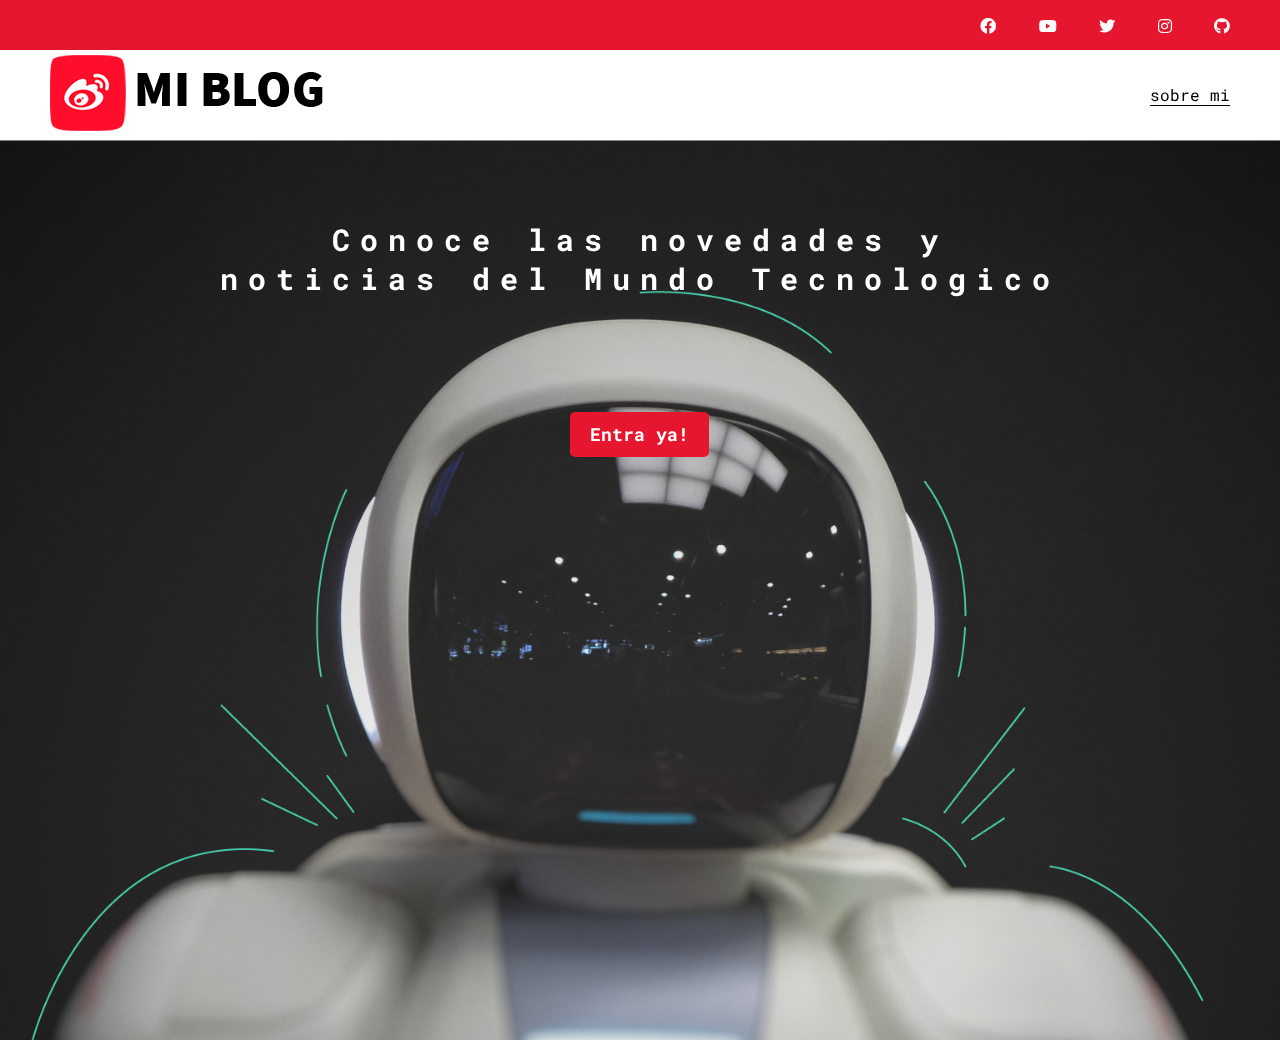
<file: blog-personal/index.html>
<!DOCTYPE html>
<html lang="es">

<head>
    <meta charset="UTF-8">
    <meta http-equiv="X-UA-Compatible" content="IE=edge">
    <meta name="viewport" content="width=device-width, initial-scale=1.0">
    <title>Blog personal</title>

    <link rel="stylesheet" href="css/main.css">
    <link rel="stylesheet" href="css/all.min.css">
</head>

<body class="home-body">

    <header class="header">
        <div class="social">
            <div class="social-icons">
                <a href=""><i class="fab fa-facebook"></i></a>
                <a href=""><i class="fab fa-youtube"></i></a>
                <a href=""><i class="fab fa-twitter"></i></a>
                <a href=""><i class="fab fa-instagram"></i></a>
                <a href=""><i class="fab fa-github"></i></a>
            </div>
        </div>
        <nav class="nav">
            <div class="nav-logo">
                <a href="index.html">
                    <img src="./img/logo.png" alt="logo de pagina">
                </a>
            </div>
            <div class="nav-link">
                <a href="profile.html">sobre mi</a>
            </div>
        </nav>
    </header>

    <main class="home-main">
        <div class="main-container">
            <p class="main-container__text">
                Conoce las novedades y noticias del Mundo Tecnologico
            </p>
            <a class="main-container__link" href="./blogs.html">
                Entra ya!
            </a>
        </div>
    </main>

</body>

</html>
</file>
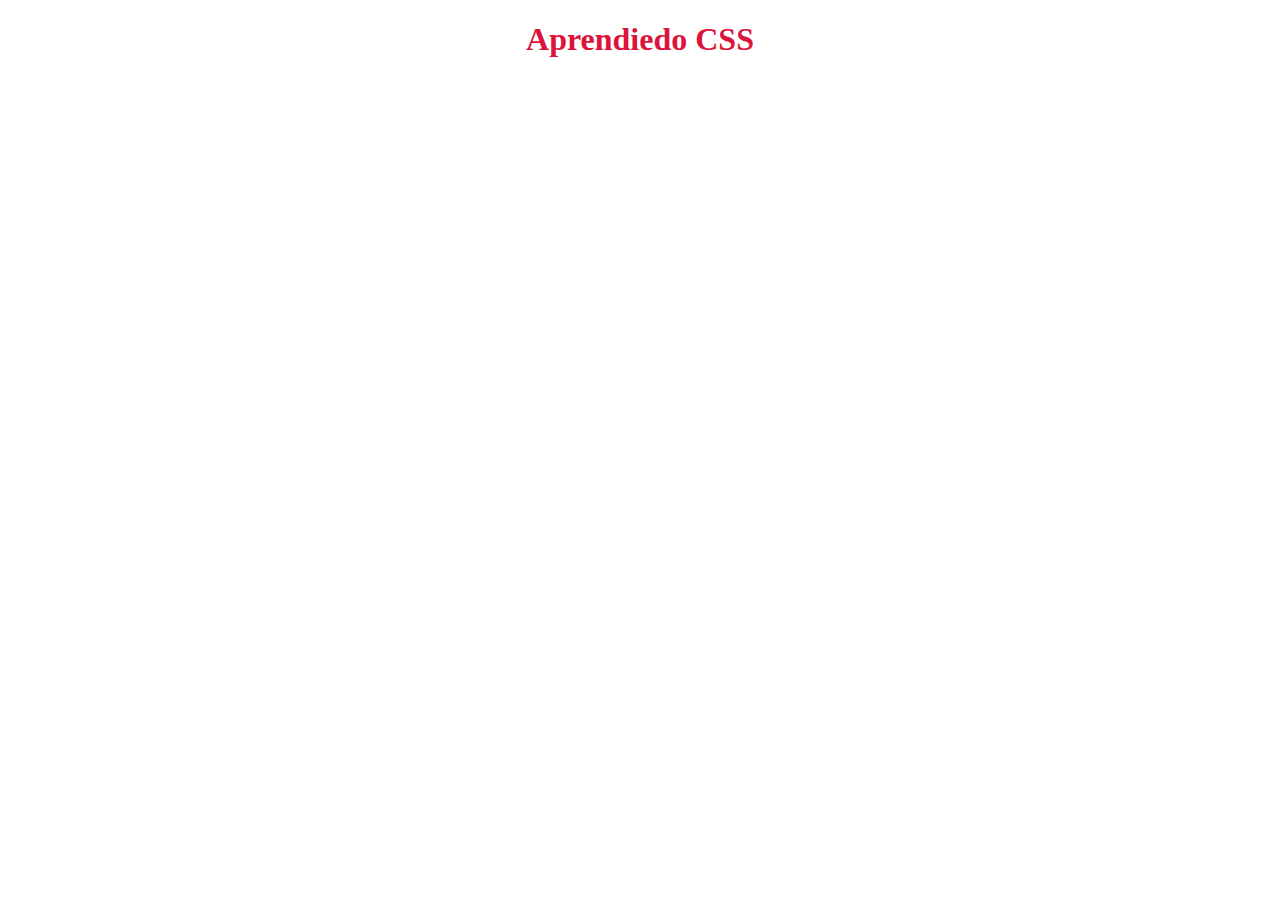
<file: Curso-css/index.html>
<!DOCTYPE html>
<html lang="en">

<head>
    <meta charset="UTF-8">
    <meta http-equiv="X-UA-Compatible" content="IE=edge">
    <meta name="viewport" content="width=device-width, initial-scale=1.0">
    <link rel="stylesheet" href="./styles.css">
    <title>Document</title>
</head>

<body>
    <h1 id="titulo">Aprendiedo CSS</h1>
</body>

</html>
</file>
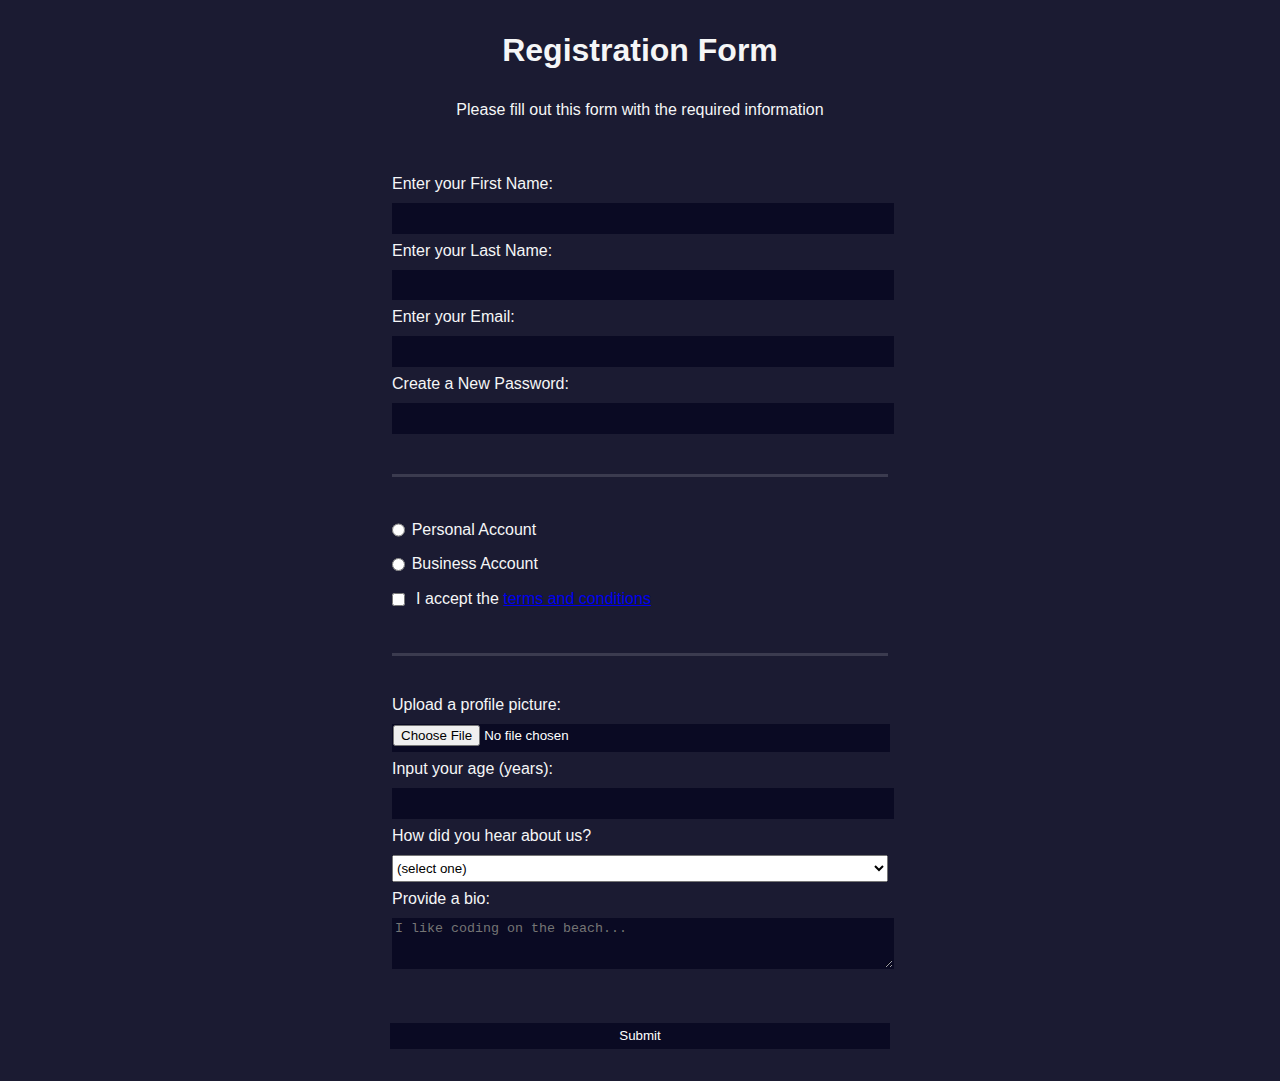
<file: formulario-html-css/index.html>
<!DOCTYPE html>
<html lang="es">

<head>
  <meta charset="UTF-8">
  <meta http-equiv="X-UA-Compatible" content="IE=edge">
  <meta name="viewport" content="width=device-width, initial-scale=1.0">
  <link rel="stylesheet" href="./css/styles.css">
  <title>Registration From</title>
</head>

<body>

  <h1>Registration Form</h1>
  <p>Please fill out this form with the required information</p>
  <form action="https://register-demo.freecodecamp.org">
    <fieldset>
      <label for="">Enter your First Name: <input type="text" required /></label>
      <label for="">Enter your Last Name: <input type="text" required /></label>
      <label for="">Enter your Email: <input type="email" required></label>
      <label for="">Create a New Password: <input type="password" required /></label>
    </fieldset>
    <fieldset>
      <label for=""><input type="radio" name="account-type" class="inline">Personal Account</label>
      <label for=""><input type="radio" name="account-type" class="inline">Business Account</label>
      <label for="">
        <input type="checkbox" name="terms" class="inline" required /> I accept the <a
          href="https://www.freecodecamp.org/news/terms-of-service/">terms and conditions</a>
      </label>
    </fieldset>
    <fieldset>
      <label for="">Upload a profile picture: <input type="file"></label>
      <label for="">Input your age (years): <input type="number" min="13" max="120"></label>
      <label for="">How did you hear about us?
        <select name="" id="referrer">
          <option value="">(select one)</option>
          <option value="1">freeCodeCamp News</option>
          <option value="2">freeCodeCamp Youtube Channel</option>
          <option value="3">freeCodeCamp Forum</option>
          <option value="4">Other</option>
        </select>
      </label>
      <label for="">Provide a bio:
        <textarea name="bio" id="3" cols="30" rows="3" placeholder="I like coding on the beach..."></textarea>
      </label>
    </fieldset>
    <input type="submit" value="Submit">
  </form>
</body>

</html>
</file>
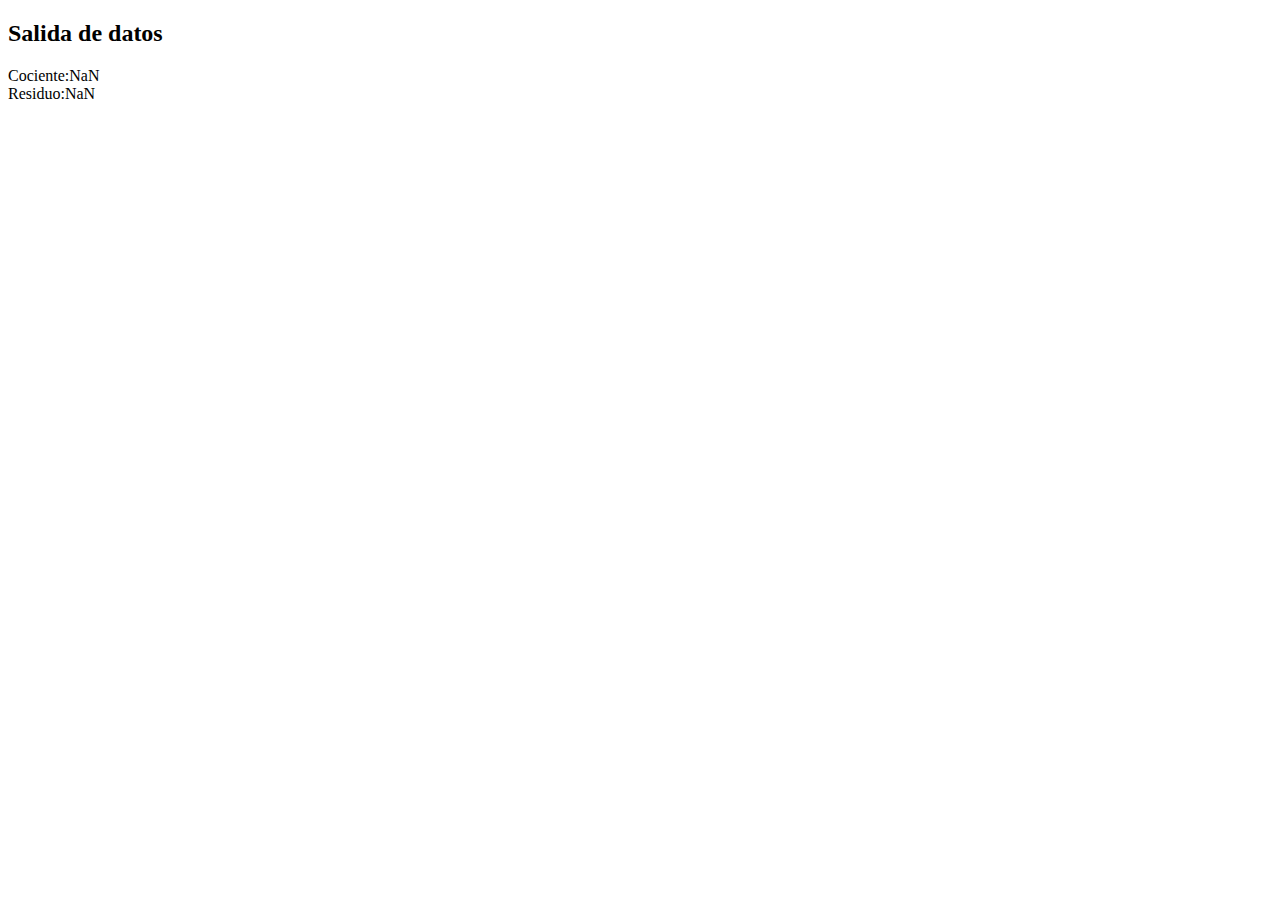
<file: formulario-html-css/1-Introduccion-js/8.1-solucion/index.html>
<!DOCTYPE html>
<html lang="en">

<head>
  <meta charset="UTF-8">
  <meta http-equiv="X-UA-Compatible" content="IE=edge">
  <meta name="viewport" content="width=device-width, initial-scale=1.0">
  <title>Cociente y residuo</title>
</head>

<body>
  <h2>Salida de datos</h2>
  <script src="app.js"></script>
</body>

</html>
</file>
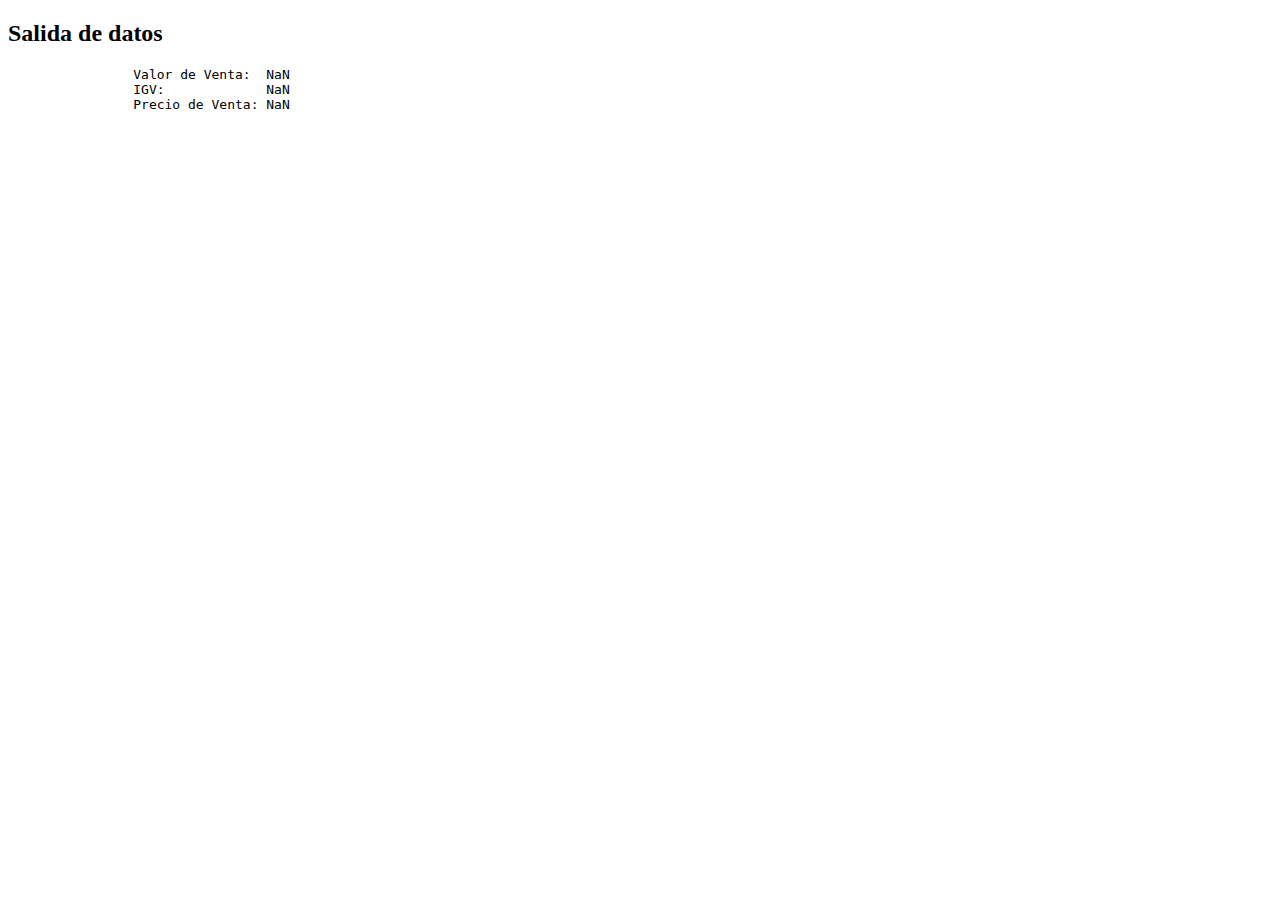
<file: formulario-html-css/1-Introduccion-js/9.1-solucion/index.html>
<!DOCTYPE html>
<html lang="en">

<head>
  <meta charset="UTF-8">
  <meta http-equiv="X-UA-Compatible" content="IE=edge">
  <meta name="viewport" content="width=device-width, initial-scale=1.0">
  <title>Precio de Venta</title>
</head>

<body>
  <h2>Salida de datos</h2>
  <script src="app.js"></script>
</body>

</html>
</file>
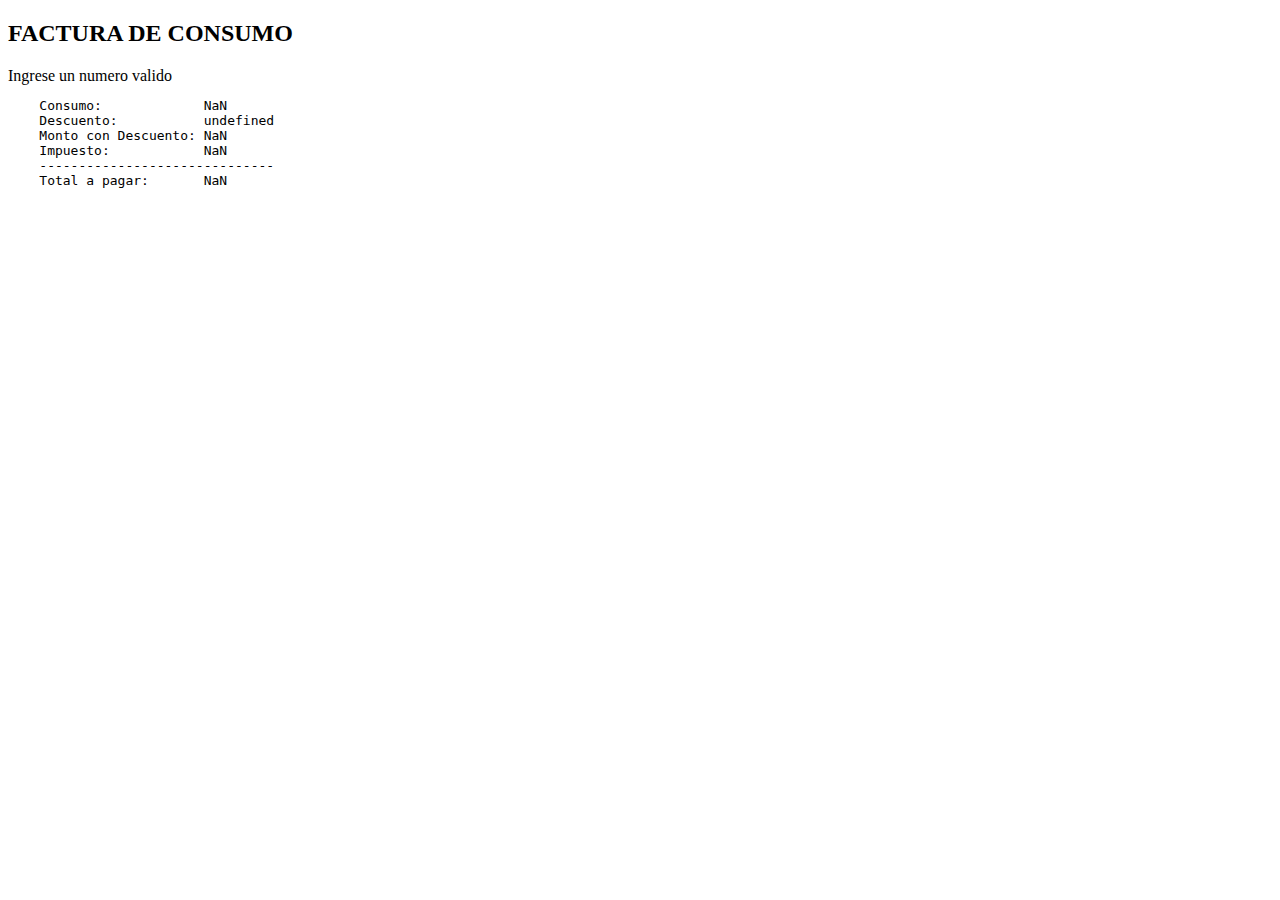
<file: formulario-html-css/2-Estructura-de-control-y-array/10-practicas/02-practicas/index.html>
<!DOCTYPE html>
<html lang="en">

<head>
  <meta charset="UTF-8">
  <meta http-equiv="X-UA-Compatible" content="IE=edge">
  <meta name="viewport" content="width=device-width, initial-scale=1.0">
  <title>Mi restaurante</title>
</head>

<body>
  <h2>FACTURA DE CONSUMO</h2>
  <script src="app.js"></script>
</body>

</html>
</file>
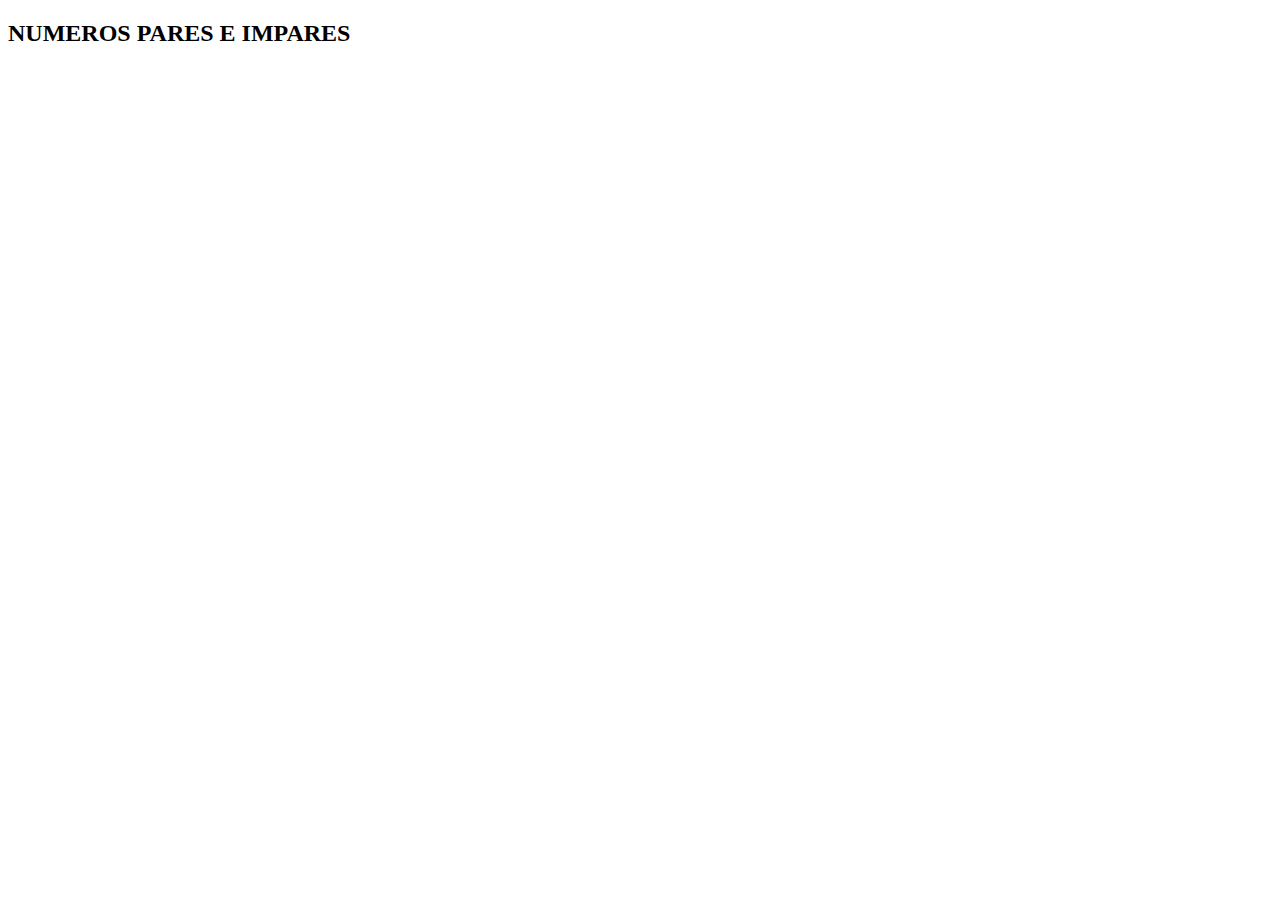
<file: formulario-html-css/2-Estructura-de-control-y-array/10-practicas/03-solucion/index.html>
<!DOCTYPE html>
<html lang="en">

<head>
  <meta charset="UTF-8">
  <meta http-equiv="X-UA-Compatible" content="IE=edge">
  <meta name="viewport" content="width=device-width, initial-scale=1.0">
  <title>Par o Impar</title>
</head>

<body>
  <h2>NUMEROS PARES E IMPARES</h2>
  <script src="app.js"></script>
</body>

</html>
</file>
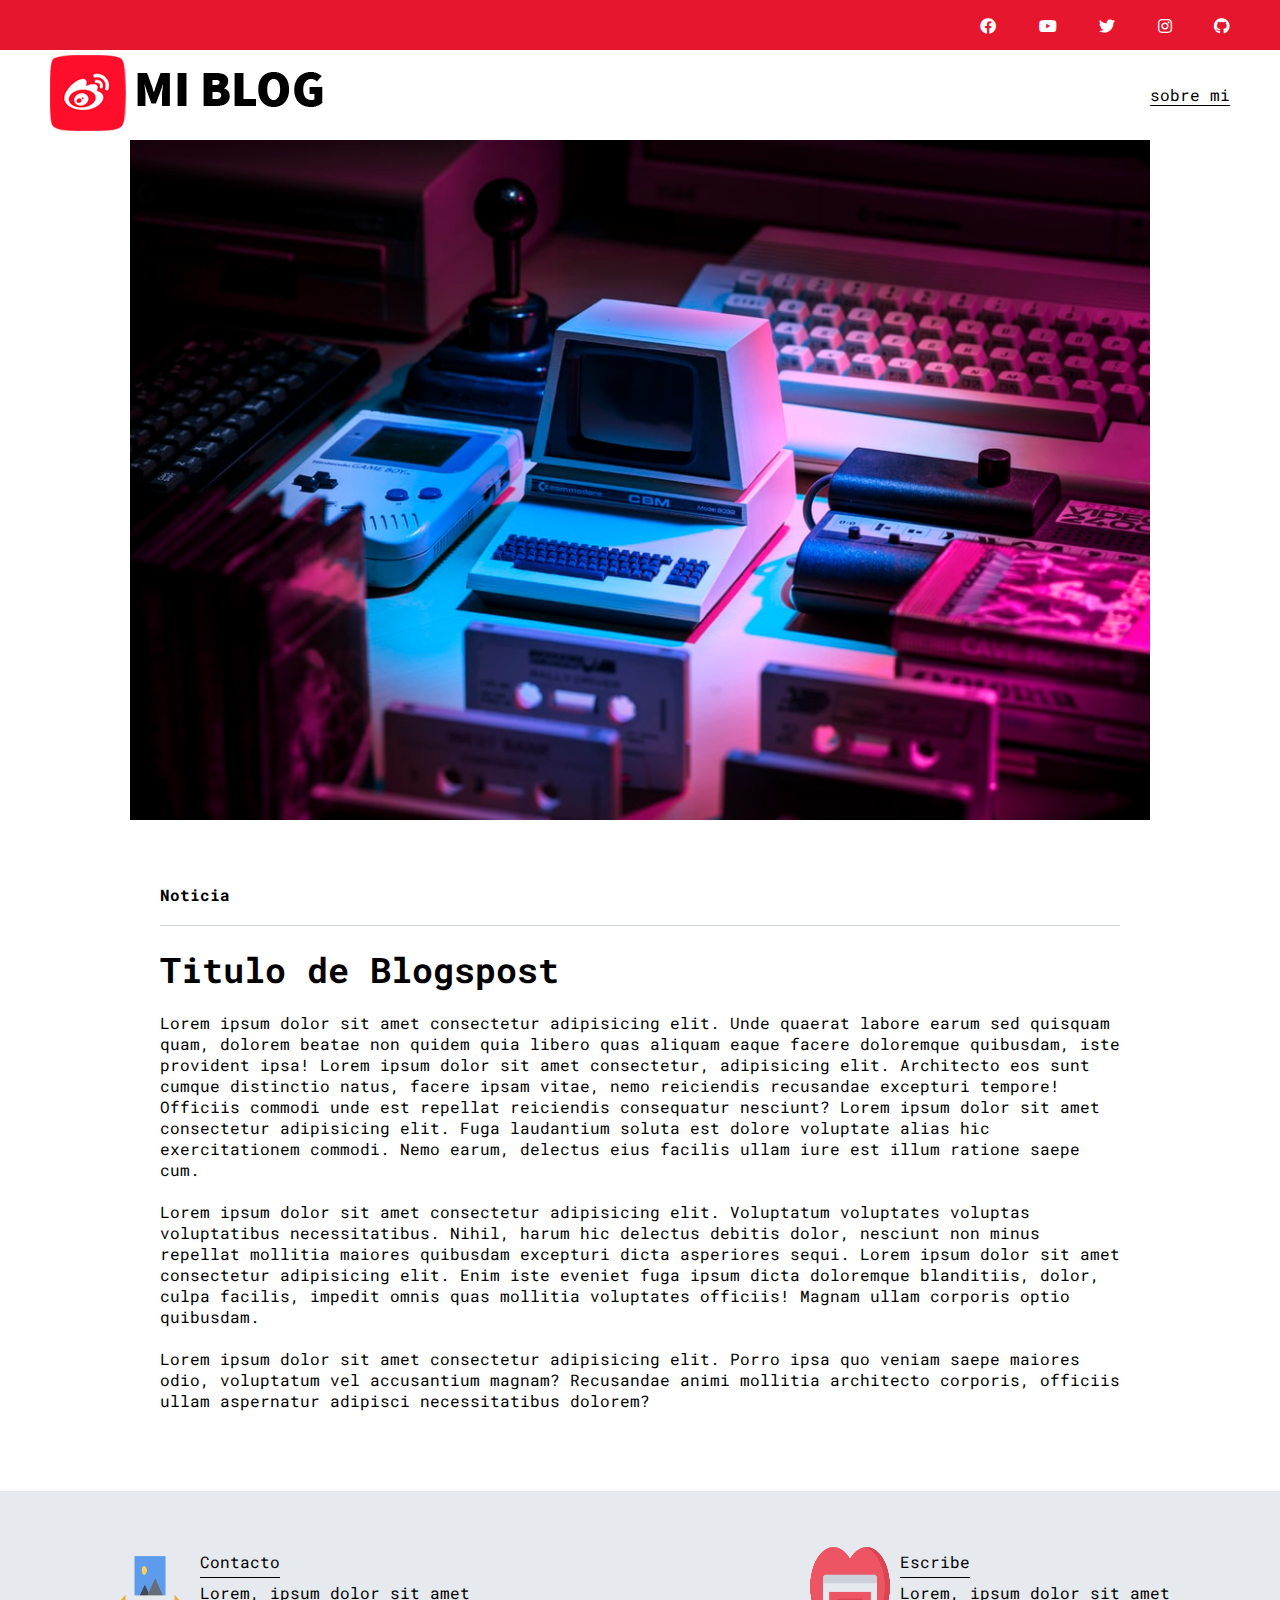
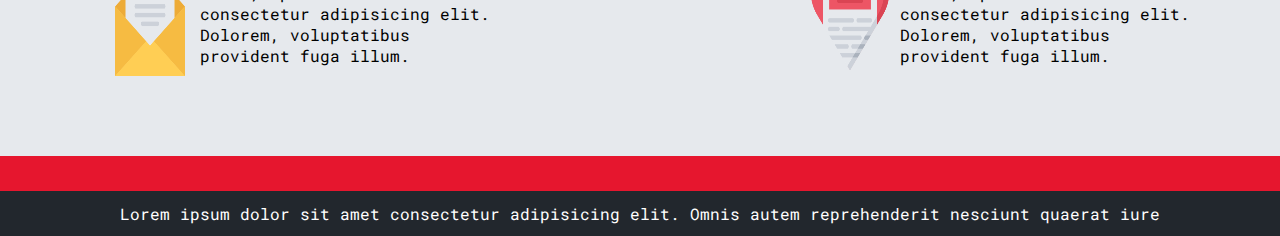
<file: blog-personal/blog.html>
<!DOCTYPE html>
<html lang="es">

<head>
    <meta charset="UTF-8">
    <meta http-equiv="X-UA-Compatible" content="IE=edge">
    <meta name="viewport" content="width=device-width, initial-scale=1.0">
    <title>Blog personal</title>

    <link rel="stylesheet" href="css/main.css">
    <link rel="stylesheet" href="css/all.min.css">
</head>

<body">

    <header class="header">
        <div class="social">
            <div class="social-icons">
                <a href=""><i class="fab fa-facebook"></i></a>
                <a href=""><i class="fab fa-youtube"></i></a>
                <a href=""><i class="fab fa-twitter"></i></a>
                <a href=""><i class="fab fa-instagram"></i></a>
                <a href=""><i class="fab fa-github"></i></a>
            </div>
        </div>
        <nav class="nav">
            <div class="nav-logo">
                <a href="index.html">
                    <img src="./img/logo.png" alt="logo de pagina">
                </a>
            </div>
            <div class="nav-link">
                <a href="profile.html">sobre mi</a>
            </div>
        </nav>
    </header>

    <main class="main-blog">
        <div class="main-blog__content">
            <img src="./img/pc-img.jpg" alt="imgen del blog">
            <article class="blog-content__article">
                <h4>Noticia</h4>
                <h1>Titulo de Blogspost</h1>
                <p>Lorem ipsum dolor sit amet consectetur adipisicing elit. Unde quaerat labore earum sed quisquam quam,
                    dolorem beatae non quidem quia libero quas aliquam eaque facere doloremque quibusdam, iste provident
                    ipsa! Lorem ipsum dolor sit amet consectetur, adipisicing elit. Architecto eos sunt cumque
                    distinctio natus, facere ipsam vitae, nemo reiciendis recusandae excepturi tempore! Officiis commodi
                    unde est repellat reiciendis consequatur nesciunt? Lorem ipsum dolor sit amet consectetur
                    adipisicing elit. Fuga laudantium soluta est dolore voluptate alias hic exercitationem commodi. Nemo
                    earum, delectus eius facilis ullam iure est illum ratione saepe cum.</p>
                <br>
                <p>Lorem ipsum dolor sit amet consectetur adipisicing elit. Voluptatum voluptates voluptas voluptatibus
                    necessitatibus. Nihil, harum hic delectus debitis dolor, nesciunt non minus repellat mollitia
                    maiores quibusdam excepturi dicta asperiores sequi. Lorem ipsum dolor sit amet consectetur
                    adipisicing elit. Enim iste eveniet fuga ipsum dicta
                    doloremque blanditiis, dolor, culpa facilis, impedit omnis quas mollitia voluptates officiis! Magnam
                    ullam corporis optio quibusdam.</p>
                <br>
                <p>Lorem ipsum dolor sit amet consectetur adipisicing elit. Porro ipsa quo veniam saepe maiores odio,
                    voluptatum vel accusantium magnam? Recusandae animi mollitia architecto corporis, officiis ullam
                    aspernatur adipisci necessitatibus dolorem?
                </p>
            </article>
        </div>
    </main>

    <section class="section-contact">
        <div class="contact">
            <img src="./img/013-newsletter.png" alt="">
            <div class="contact-info">
                <a href="">Contacto</a>
                <p>Lorem, ipsum dolor sit amet consectetur adipisicing elit. Dolorem, voluptatibus provident fuga illum.
                </p>
            </div>
        </div>
        <div class="contact">
            <img src="./img/006-like.png" alt="">
            <div class="contact-info">
                <a href="">Escribe</a>
                <p>Lorem, ipsum dolor sit amet consectetur adipisicing elit. Dolorem, voluptatibus provident fuga illum.
                </p>
            </div>
        </div>
    </section>

    <footer>
        <p>Lorem ipsum dolor sit amet consectetur adipisicing elit. Omnis autem reprehenderit nesciunt quaerat iure</p>
    </footer>

    </body>

</html>
</file>
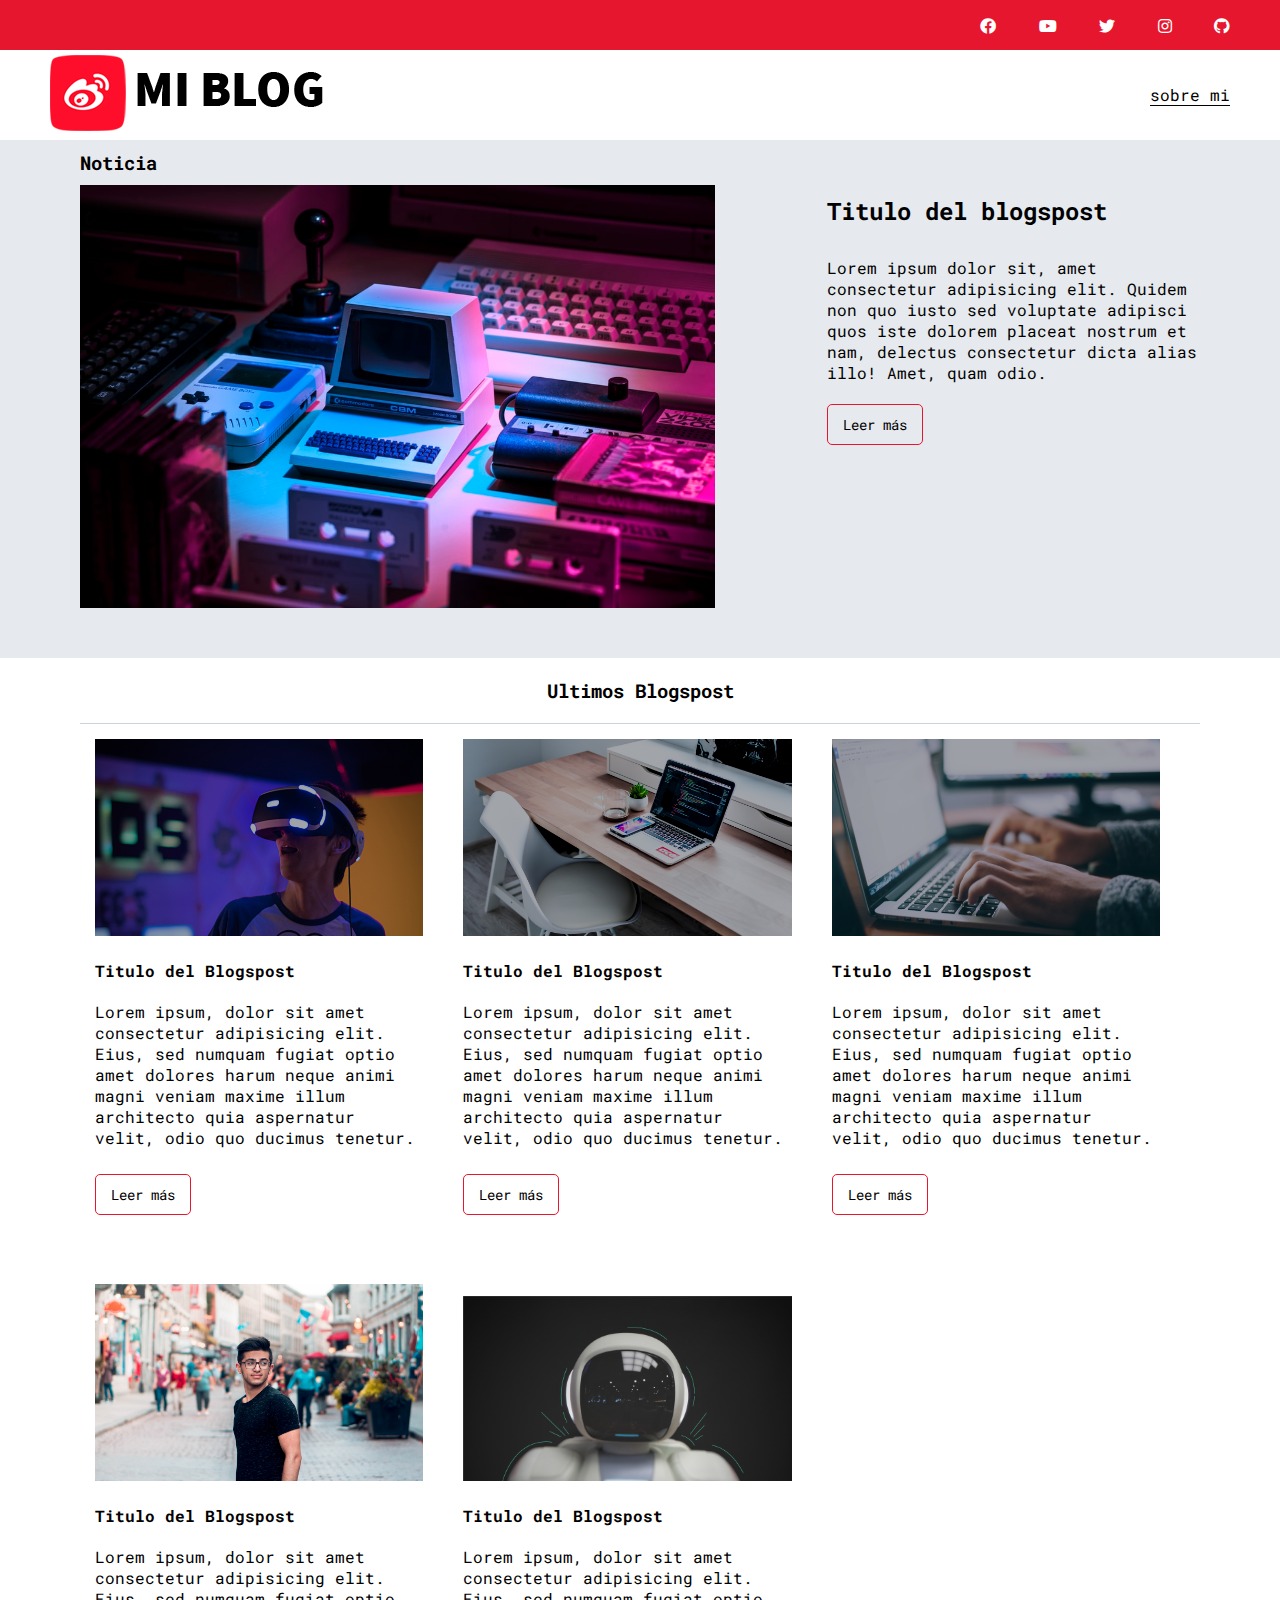
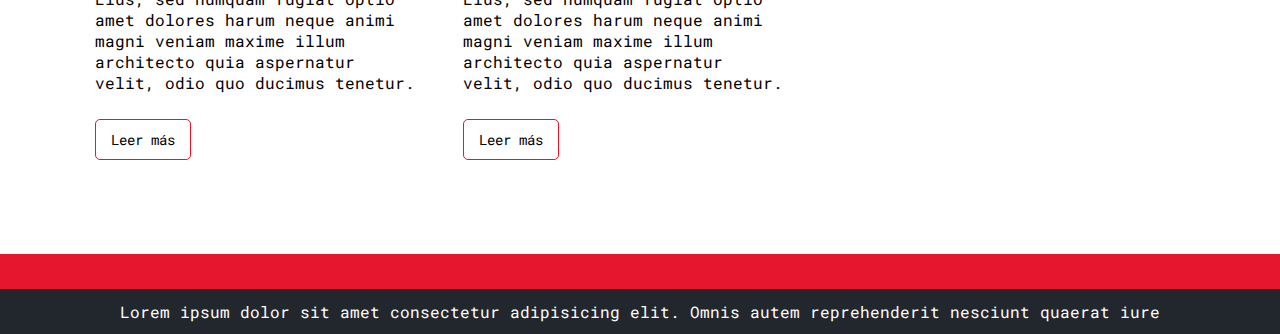
<file: blog-personal/blogs.html>
<!DOCTYPE html>
<html lang="es">

<head>
    <meta charset="UTF-8">
    <meta http-equiv="X-UA-Compatible" content="IE=edge">
    <meta name="viewport" content="width=device-width, initial-scale=1.0">
    <title>Blog personal</title>

    <link rel="stylesheet" href="css/main.css">
    <link rel="stylesheet" href="css/all.min.css">
</head>

<body">

    <header class="header">
        <div class="social">
            <div class="social-icons">
                <a href=""><i class="fab fa-facebook"></i></a>
                <a href=""><i class="fab fa-youtube"></i></a>
                <a href=""><i class="fab fa-twitter"></i></a>
                <a href=""><i class="fab fa-instagram"></i></a>
                <a href=""><i class="fab fa-github"></i></a>
            </div>
        </div>
        <nav class="nav">
            <div class="nav-logo">
                <a href="index.html">
                    <img src="./img/logo.png" alt="logo de pagina">
                </a>
            </div>
            <div class="nav-link">
                <a href="profile.html">sobre mi</a>
            </div>
        </nav>
    </header>

    <main class="blogs-main">
        <section class="news">
            <div class="news-content">
                <h3>Noticia</h3>
                <img src="./img/pc-img.jpg" alt="img de blog">
                <div class="news-info">
                    <h2>Titulo del blogspost</h2>
                    <p>Lorem ipsum dolor sit, amet consectetur adipisicing elit. Quidem non quo iusto sed voluptate
                        adipisci quos iste dolorem placeat nostrum et nam, delectus consectetur dicta alias illo! Amet,
                        quam odio.
                    </p>
                    <a class="blogs-btn" href="./blog.html">Leer más</a>
                </div>
            </div>
        </section>
        <section class="posts">
            <h3>Ultimos Blogspost</h3>
            <div class="posts-blog">
                <img src="./img/post-1.png" alt="imagen del blog">
                <h4>Titulo del Blogspost</h4>
                <p>Lorem ipsum, dolor sit amet consectetur adipisicing elit. Eius, sed numquam fugiat optio amet dolores
                    harum neque animi magni veniam maxime illum architecto quia aspernatur velit, odio quo ducimus
                    tenetur.</p>
                <a class="blogs-btn" href="./blog.html">Leer más</a>
            </div>
            <div class="posts-blog">
                <img src="./img/post-2.png" alt="imagen del blog">
                <h4>Titulo del Blogspost</h4>
                <p>Lorem ipsum, dolor sit amet consectetur adipisicing elit. Eius, sed numquam fugiat optio amet dolores
                    harum neque animi magni veniam maxime illum architecto quia aspernatur velit, odio quo ducimus
                    tenetur.</p>
                <a class="blogs-btn" href="./blog.html">Leer más</a>
            </div>
            <div class="posts-blog">
                <img src="./img/post-3.png" alt="imagen del blog">
                <h4>Titulo del Blogspost</h4>
                <p>Lorem ipsum, dolor sit amet consectetur adipisicing elit. Eius, sed numquam fugiat optio amet dolores
                    harum neque animi magni veniam maxime illum architecto quia aspernatur velit, odio quo ducimus
                    tenetur.</p>
                <a class="blogs-btn" href="./blog.html">Leer más</a>
            </div>
            <div class="posts-blog">
                <img src="./img/profile-pic.jpg" alt="imagen del blog">
                <h4>Titulo del Blogspost</h4>
                <p>Lorem ipsum, dolor sit amet consectetur adipisicing elit. Eius, sed numquam fugiat optio amet dolores
                    harum neque animi magni veniam maxime illum architecto quia aspernatur velit, odio quo ducimus
                    tenetur.</p>
                <a class="blogs-btn" href="./blog.html">Leer más</a>
            </div>
            <div class="posts-blog">
                <img src="./img/cover.png" alt="imagen del blog">
                <h4>Titulo del Blogspost</h4>
                <p>Lorem ipsum, dolor sit amet consectetur adipisicing elit. Eius, sed numquam fugiat optio amet dolores
                    harum neque animi magni veniam maxime illum architecto quia aspernatur velit, odio quo ducimus
                    tenetur.</p>
                <a class="blogs-btn" href="./blog.html">Leer más</a>
            </div>
        </section>
    </main>

    <footer>
        <p>Lorem ipsum dolor sit amet consectetur adipisicing elit. Omnis autem reprehenderit nesciunt quaerat iure</p>
    </footer>

    </body>

</html>
</file>
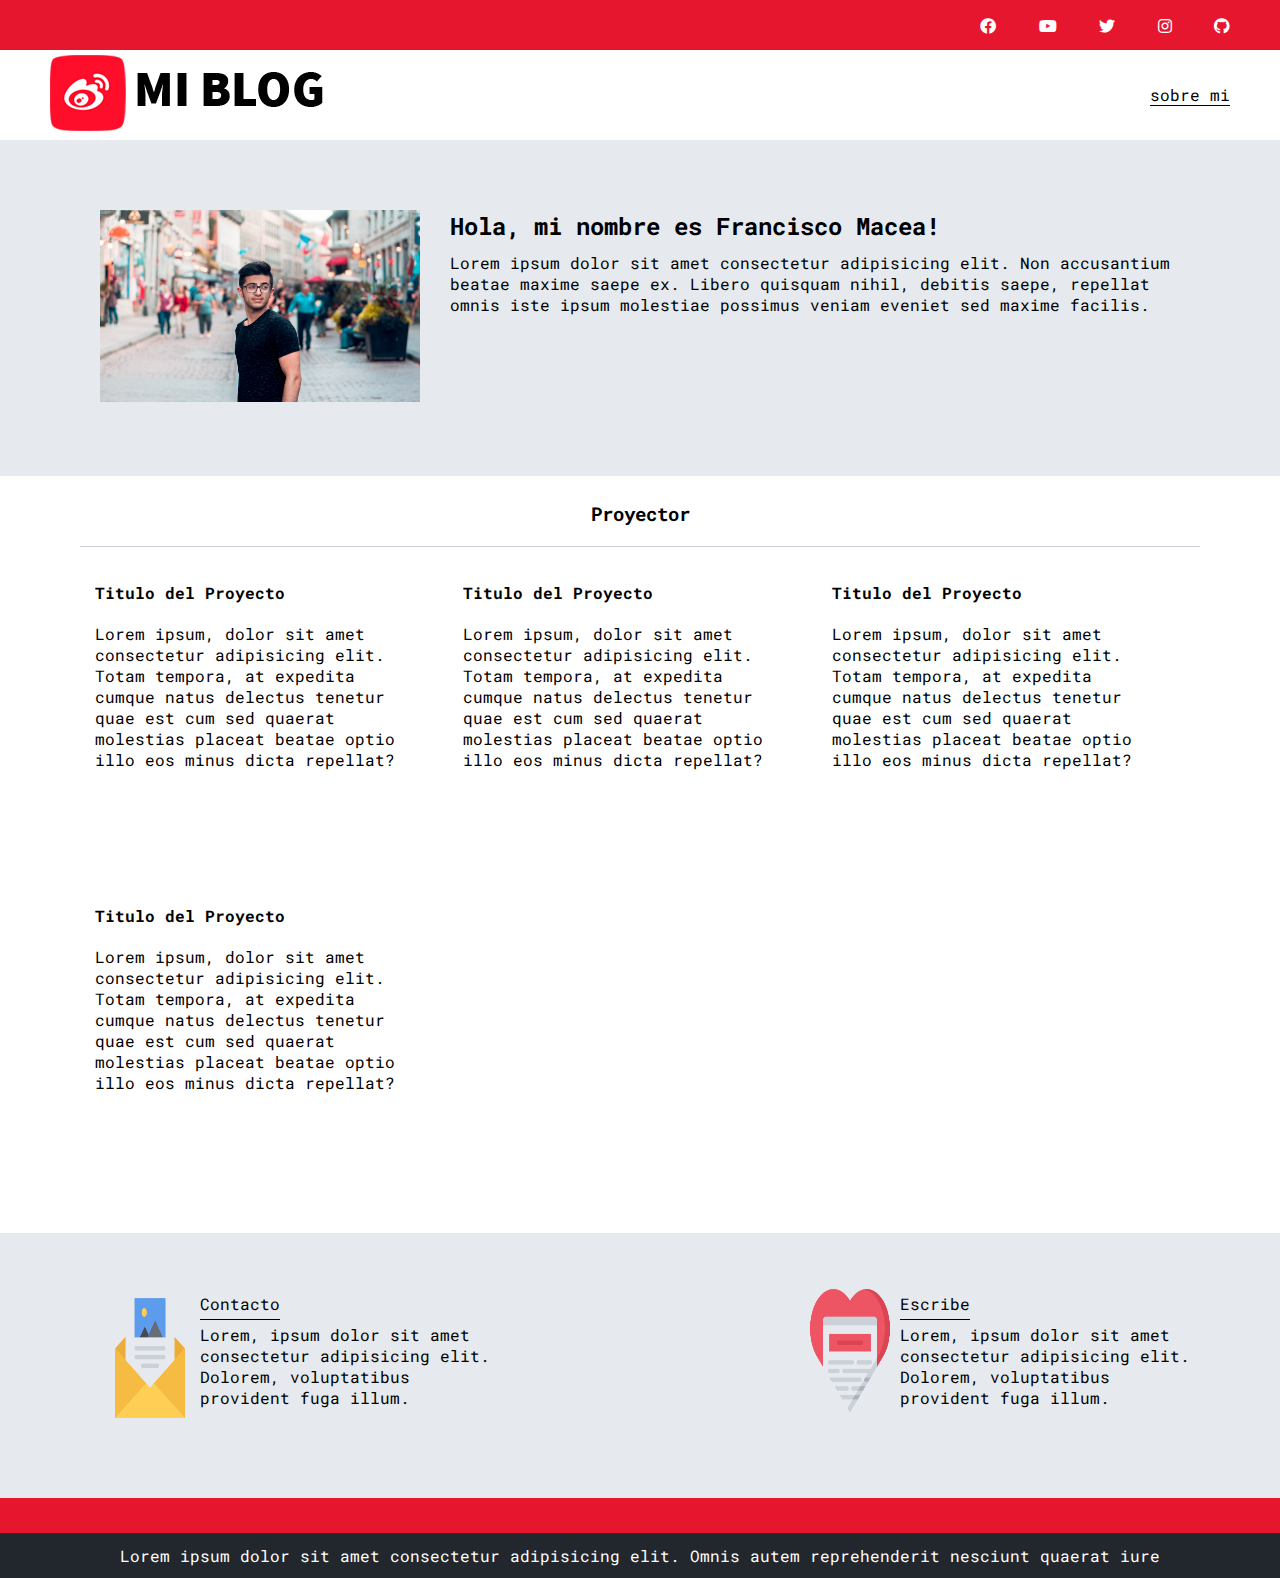
<file: blog-personal/profile.html>
<!DOCTYPE html>
<html lang="es">

<head>
    <meta charset="UTF-8">
    <meta http-equiv="X-UA-Compatible" content="IE=edge">
    <meta name="viewport" content="width=device-width, initial-scale=1.0">
    <title>Blog personal</title>

    <link rel="stylesheet" href="css/main.css">
    <link rel="stylesheet" href="css/all.min.css">
</head>

<body">

    <header class="header">
        <div class="social">
            <div class="social-icons">
                <a href=""><i class="fab fa-facebook"></i></a>
                <a href=""><i class="fab fa-youtube"></i></a>
                <a href=""><i class="fab fa-twitter"></i></a>
                <a href=""><i class="fab fa-instagram"></i></a>
                <a href=""><i class="fab fa-github"></i></a>
            </div>
        </div>
        <nav class="nav">
            <div class="nav-logo">
                <a href="index.html">
                    <img src="./img/logo.png" alt="logo de pagina">
                </a>
            </div>
            <div class="nav-link">
                <a href="profile.html">sobre mi</a>
            </div>
        </nav>
    </header>

    <main>
        <section class="profile">
            <div class="profile-img">
                <img src="./img/profile-pic.jpg" alt="">
            </div>
            <div class="profile-info">
                <h2>Hola, mi nombre es Francisco Macea!</h2>
                <p>Lorem ipsum dolor sit amet consectetur adipisicing elit. Non accusantium beatae maxime saepe ex.
                    Libero quisquam nihil, debitis saepe, repellat omnis iste ipsum molestiae possimus veniam eveniet
                    sed maxime facilis.</p>
            </div>
        </section>
        <section class="projects-container">
            <h3>Proyector</h3>
            <div class="project">
                <h4>Titulo del Proyecto</h4>
                <p>Lorem ipsum, dolor sit amet consectetur adipisicing elit. Totam tempora, at expedita cumque natus
                    delectus tenetur quae est cum sed quaerat molestias placeat beatae optio illo eos minus dicta
                    repellat?</p>
            </div>
            <div class="project">
                <h4>Titulo del Proyecto</h4>
                <p>Lorem ipsum, dolor sit amet consectetur adipisicing elit. Totam tempora, at expedita cumque natus
                    delectus tenetur quae est cum sed quaerat molestias placeat beatae optio illo eos minus dicta
                    repellat?</p>
            </div>
            <div class="project">
                <h4>Titulo del Proyecto</h4>
                <p>Lorem ipsum, dolor sit amet consectetur adipisicing elit. Totam tempora, at expedita cumque natus
                    delectus tenetur quae est cum sed quaerat molestias placeat beatae optio illo eos minus dicta
                    repellat?</p>
            </div>
            <div class="project">
                <h4>Titulo del Proyecto</h4>
                <p>Lorem ipsum, dolor sit amet consectetur adipisicing elit. Totam tempora, at expedita cumque natus
                    delectus tenetur quae est cum sed quaerat molestias placeat beatae optio illo eos minus dicta
                    repellat?</p>
            </div>
        </section>
    </main>

    <section class="section-contact">
        <div class="contact">
            <img src="./img/013-newsletter.png" alt="">
            <div class="contact-info">
                <a href="">Contacto</a>
                <p>Lorem, ipsum dolor sit amet consectetur adipisicing elit. Dolorem, voluptatibus provident fuga illum.
                </p>
            </div>
        </div>
        <div class="contact">
            <img src="./img/006-like.png" alt="">
            <div class="contact-info">
                <a href="">Escribe</a>
                <p>Lorem, ipsum dolor sit amet consectetur adipisicing elit. Dolorem, voluptatibus provident fuga illum.
                </p>
            </div>
        </div>
    </section>

    <footer>
        <p>Lorem ipsum dolor sit amet consectetur adipisicing elit. Omnis autem reprehenderit nesciunt quaerat iure</p>
    </footer>

    </body>

</html>
</file>
<file: blog-personal/css/main.css>
/*Roboto Slaf 400, 700
  Roboto 400 500 700 900
  Roboto Mono 400 500 700
*/

@import url('https://fonts.googleapis.com/css2?family=Roboto+Mono:wght@400;500;700&family=Roboto+Slab:wght@400;700&family=Roboto:wght@400;500;700;900&display=swap');

/**
 * 
 *          HEADER
 * 
 */
* {
  padding: 0;
  margin: 0;
  box-sizing: border-box;
}

body {
  font-family: 'Roboto Mono', sans-serif;
  font-size: 400;
}

.home-body {
  position: fixed;
  top: 0;
  bottom: 0;
  left: 0;
  right: 0;
}

.header {
  width: 100%;
  height: 140px;
  display: grid;
  grid-template-rows: 1fr 1fr;
}

.social {
  background-color: #E6162E;
  width: 100%;
  height: 50px;
  display: grid;
}

.social-icons {
  width: 250px;
  height: auto;
  display: flex;
  align-items: center;
  justify-content: space-between;
  justify-self: end;
  margin-right: 50px;
}

.social-icons a {
  color: white;
  font-size: 28;
}

.social-icons a:hover {
  color: #616161;
}

.nav {
  display: grid;
  grid-template-columns: 1fr 1fr;
  height: 90px;
}

.nav-logo {
  margin-left: 50px;
  display: flex;
  /* margin-top: 10px; */
  align-items: center;
  /* justify-content: flex-start; */

}

.nav-link {
  display: flex;
  align-items: center;
  justify-content: end;
  margin-right: 50px;
}

.nav-link a {
  text-decoration: none;
  color: black;
  border-bottom: 1px solid black;
}

/**
 * 
 *    MAIN DEL HOME
 * 
 */

.home-main {
  display: grid;
  grid-template-columns: 1fr 4fr 1fr;
  height: 100%;
  background-image: url('../img/cover.png');
  background-position: center;
  background-repeat: no-repeat;
  background-size: cover;
}

.main-container {
  display: grid;
  grid-column: 2;
  justify-items: center;
  height: 350px;
  margin-top: 80px;
}

.main-container__text {
  text-align: center;
  font-size: 30px;
  font-weight: 700;
  letter-spacing: 10px;
  color: #fff;
}

.main-container__link {
  background-color: #E6162E;
  display: inline-block;
  padding: 10px 20px;
  text-decoration: none;
  color: #fff;
  font-weight: 700;
  font-size: 18px;
  height: 45px;
  border-radius: 5px;
}

.main-container__link:hover {
  background-color: #EB253C;
}


/**
 * 
 *      PAGINA DE BLOGS
 * 
 */

.blogs-main {
  display: grid;
}

.news {
  background-color: #E6E9ED;
  padding: 10px 80px 40px;
}

.news-content {
  display: grid;
  grid-template-columns: 2fr 1fr;
  grid-template-rows: 2fr;
}

.news-content img {
  grid-column: 1;
  width: 85%;
  display: inline-block;
  margin: 10px 0;
}

.news-info {
  grid-column: 2;
}

.news-info h2 {
  margin-top: 20px;
}

.news-info p {
  margin: 30px 0;
}

/**
 * 
 *      BOTON DE BLOGS
 * 
 */

.blogs-btn {
  text-decoration: none;
  color: #000;
  border: 1px solid #E6162E;
  padding: 10px 15px;
  font-size: 14px;
  border-radius: 5px;
}

.blogs-btn:hover {
  background-color: #EB253C;
  color: #fff;
}

/**
 * 
 *       POSTs  
 * 
 */

.posts {
  padding: 0 80px 40px;
}

.posts h3 {
  border-bottom: 1px solid #CDD2DA;
  padding: 20px 0;
  text-align: center;
}

.posts-blog {
  display: inline-block;
  padding: 15px;
  max-width: 32%;
  margin-bottom: 50px;
}

.posts-blog img {
  width: 100%;
}

.posts-blog h4 {
  margin: 20px 0;
}

.posts-blog p {
  margin-bottom: 35px;
}

/**
 * 
 *      FOOTER
 * 
 */
footer {
  width: 100%;
  height: 80px;
  background-color: #22272D;
  border-top: 35px solid #E6162E;
  display: flex;
  align-items: center;
  justify-content: center;
}

footer p {
  color: #fff;
}

/**
 * 
 *      BLOG
 * 
 */

.main-blog {
  padding: 0 80px 40px;
}

.main-blog__content img {
  display: inline-block;
  padding: 0 50px 40px;
  width: 100%;
}

.blog-content__article {
  padding: 0 80px 40px;
}

.blog-content__article h4 {
  border-bottom: 1px solid #CDD2DA;
  padding: 20px 0;
}

.blog-content__article h1 {
  margin: 20px 0;
  font-size: 35px;
}

/**
 * 
 * SECCION DE CONTACTO
 * 
 */
.section-contact {
  width: 100%;
  background-color: #E6E9ED;
  display: flex;
  justify-content: space-between;
  padding: 20px 80px 50px;
}

.contact {
  display: flex;
  margin: 20px 0 20px 20px;
}

.contact img {
  width: 100px;
  display: inline-block;
  padding: 10px;
}

.contact-info {
  padding: 20px 0;
  width: 300px;
}

.contact-info a {
  text-decoration: none;
  color: #000;
  border-bottom: 1px solid #000;
  padding-bottom: 5px;
}

.contact-info p {
  margin-top: 10px;
}

/**
 * 
 *      PROFILE
 * 
 */

.profile {
  padding: 70px 100px;
  background-color: #E6E9ED;
  margin-bottom: 5px;
  display: flex;
}

.profile img {
  width: 320px;
  margin-right: 30px;
}

.profile-info h2 {
  padding-bottom: 10px;
}

.projects-container {
  padding: 0 80px 40px;
}

.projects-container h3 {
  border-bottom: 1px solid #CDD2DA;
  padding: 20px 0;
  text-align: center;
}

.project {
  display: inline-block;
  padding: 15px;
  max-width: 32%;
  margin-bottom: 50px;
}

.project h4 {
  margin: 20px 0;
}

.project p {
  margin-bottom: 35px;
}
</file>
<file: Curso-css/styles.css>
#titulo {
    color: crimson;
    text-align: center;
}
</file>
<file: formulario-html-css/css/styles.css>
body {
    width: 100%;
    height: 100vh;
    margin: 0;
    background-color: #1b1b32;
    color: #f5f6f7;
    font-family: 'Tahoma', Segoe UI, Geneva, Verdana, sans-serif;
    font-size: 16px;
}

label {
    display: block;
    margin: 0.5rem 0;
}

h1,
p {
    margin: 1em auto;
    text-align: center;
}

form {
    width: 60vw;
    max-width: 500px;
    min-width: 300px;
    margin: 0 auto;
    padding-bottom: 2em;
}

fieldset {
    border: none;
    padding: 2rem 0;
}

fieldset:not(:last-of-type) {
    border-bottom: 3px solid #3B3B4F;
}

label {
    display: block;
    margin: 0.5rem 0;
}

input,
textarea,
select {
    margin: 10px 0 0 0;
    width: 100%;
    min-height: 2em;
}

input,
textarea {
    background-color: #0a0a23;
    border: 1px solid #0a0a23;
    color: #fff;
}

.inline {
    width: unset;
    margin: 0 0.5em 0 0;
    vertical-align: middle;
}
</file>
